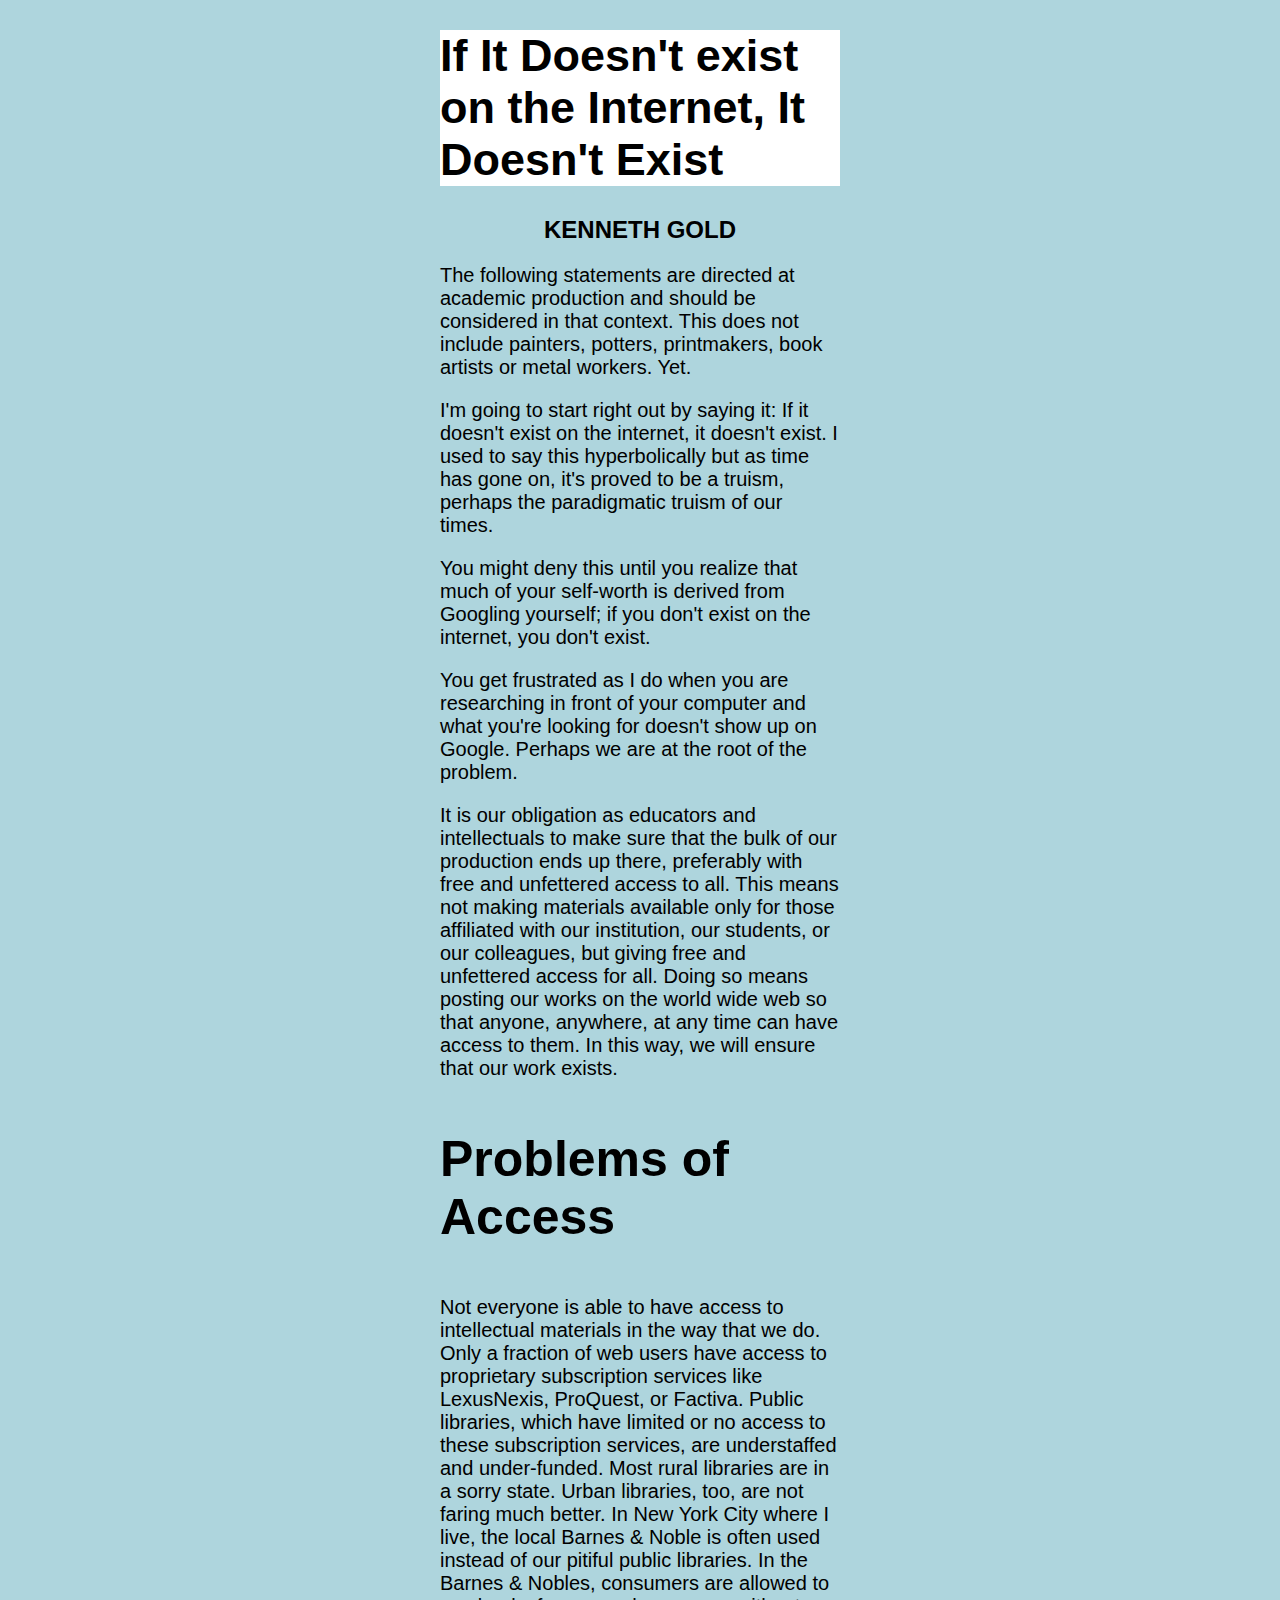
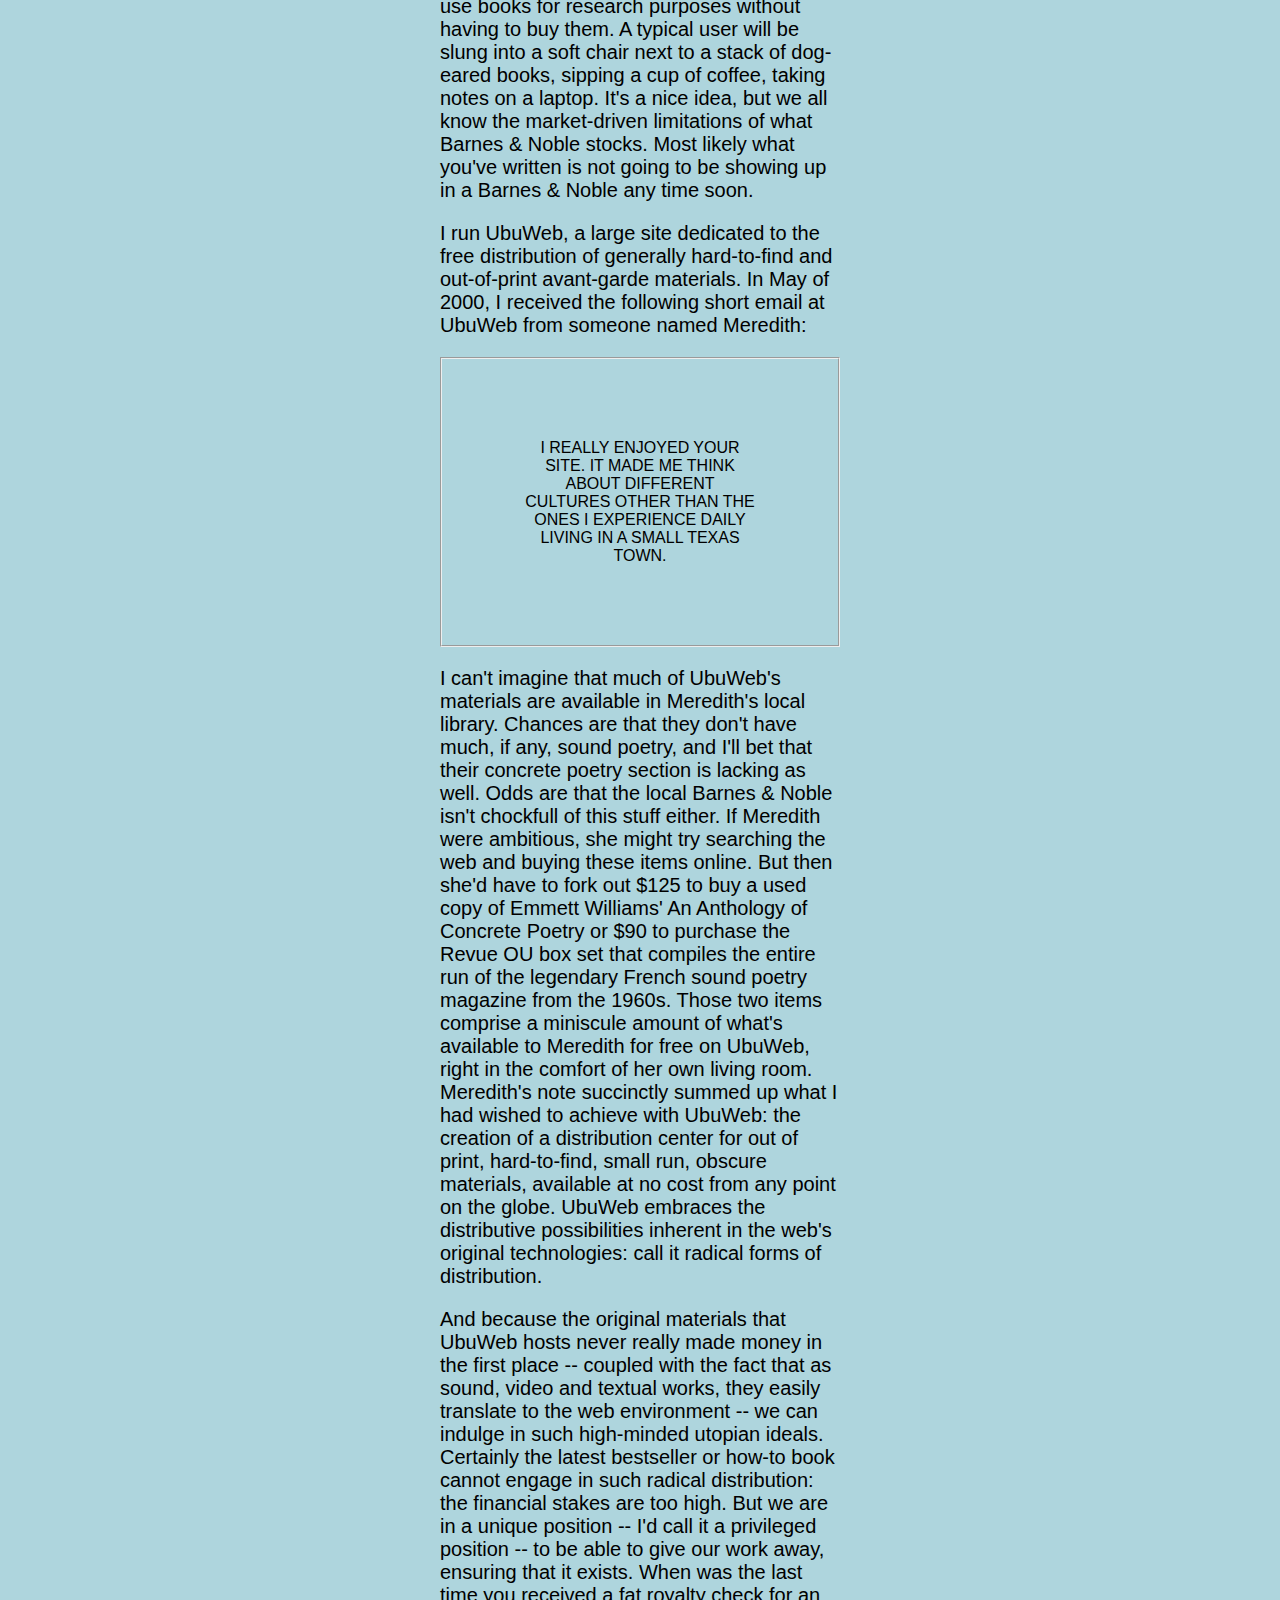
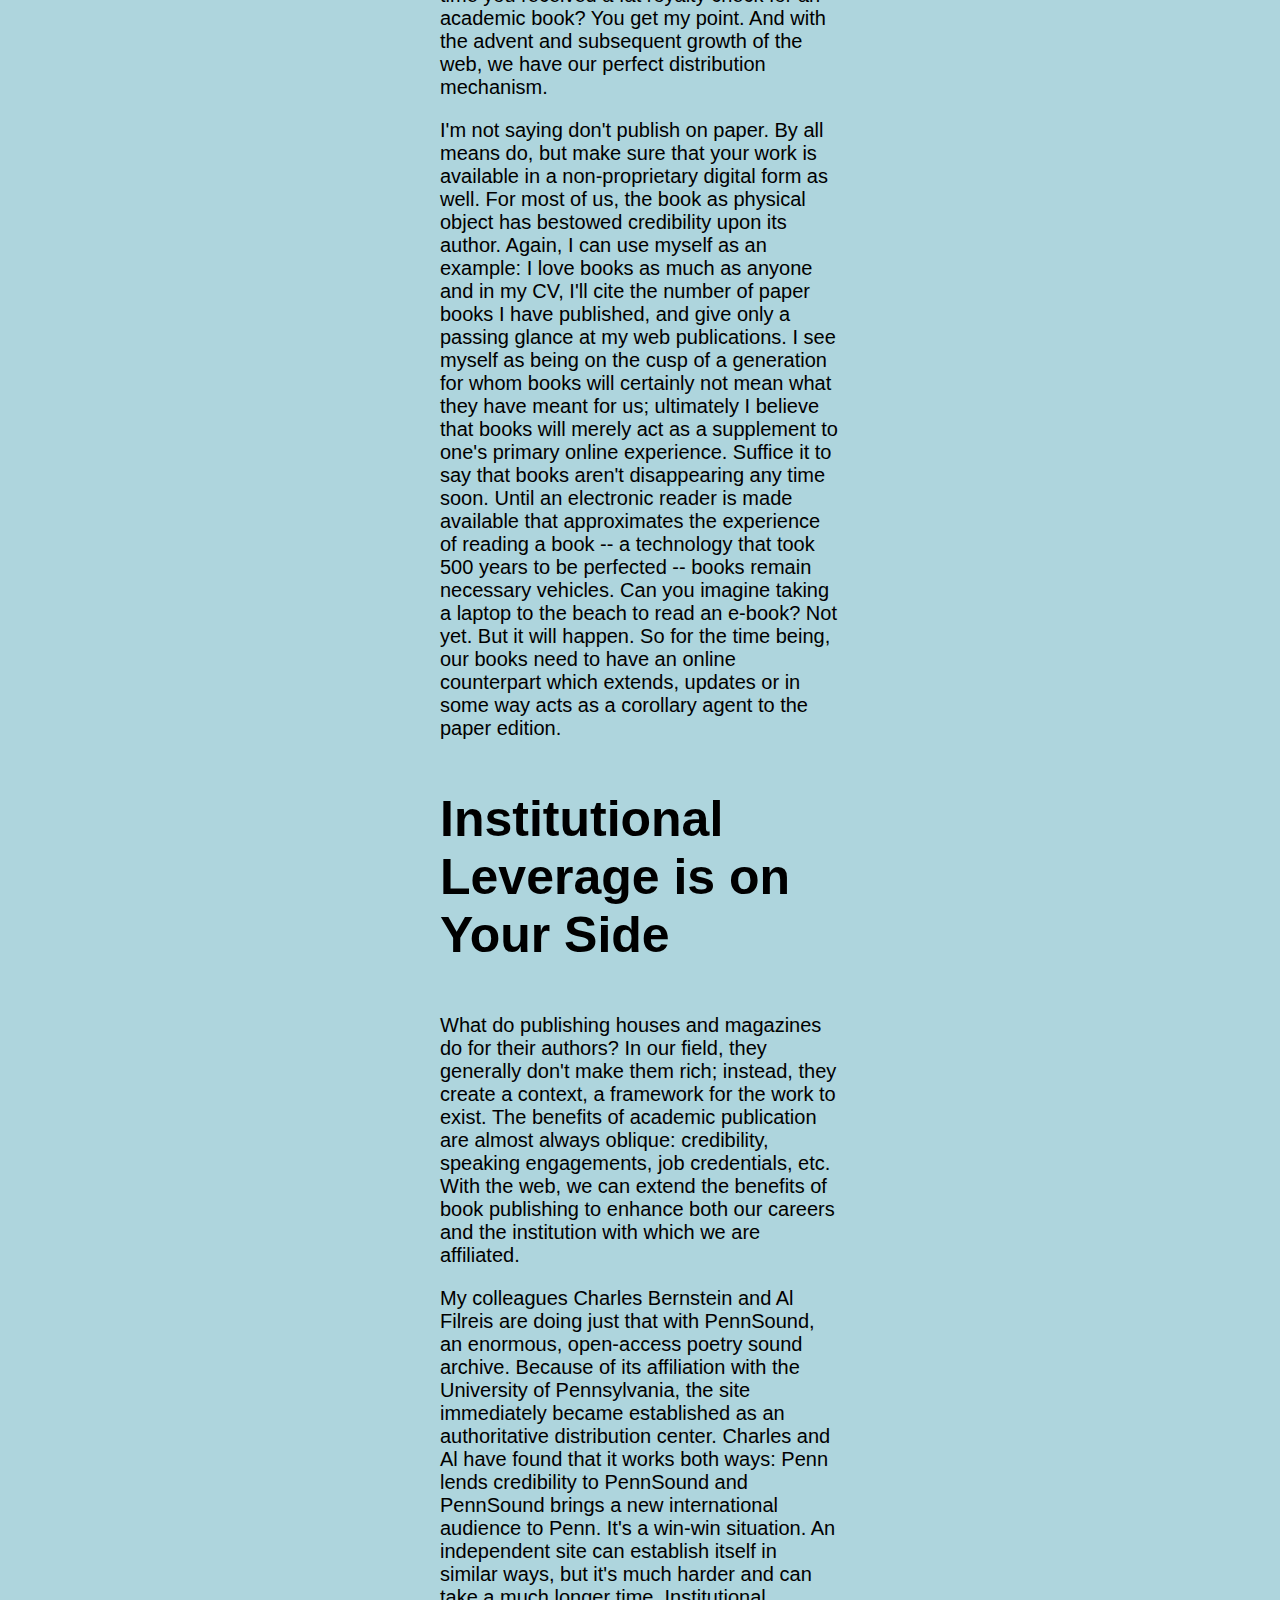
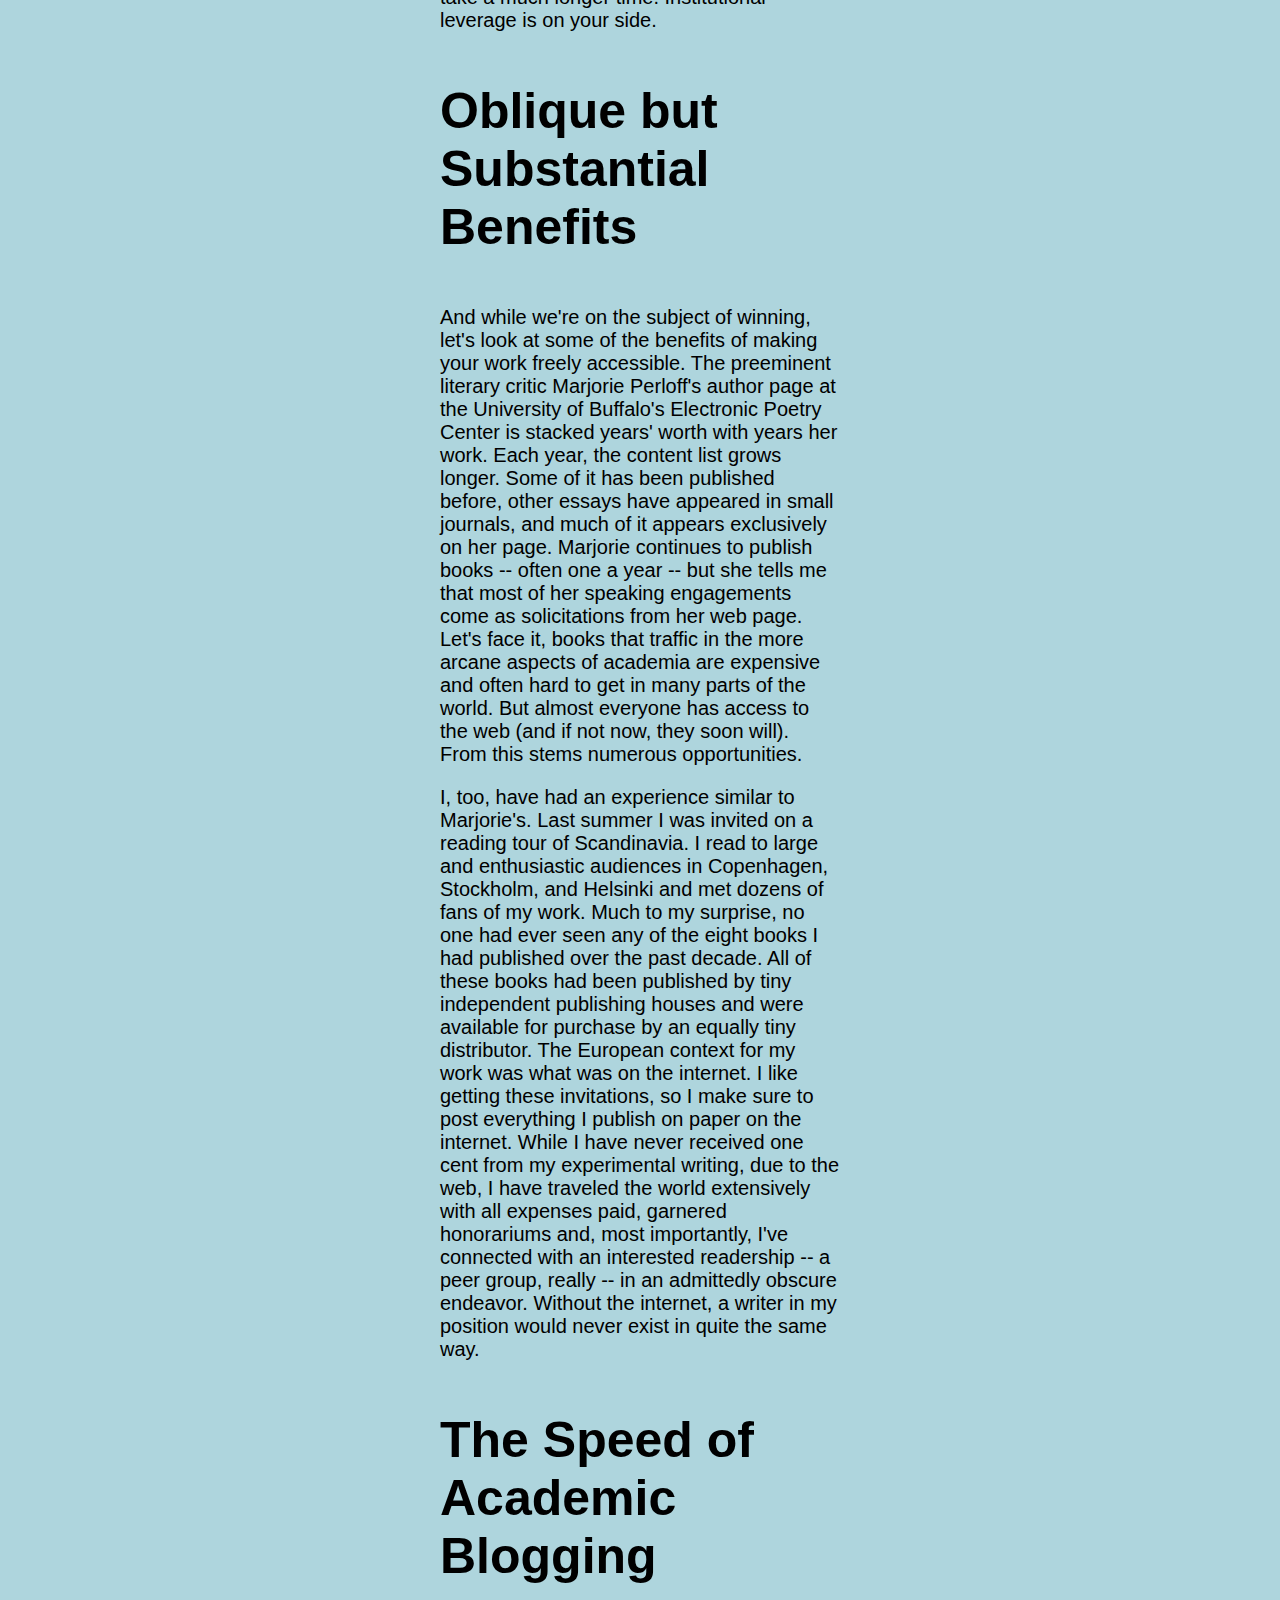
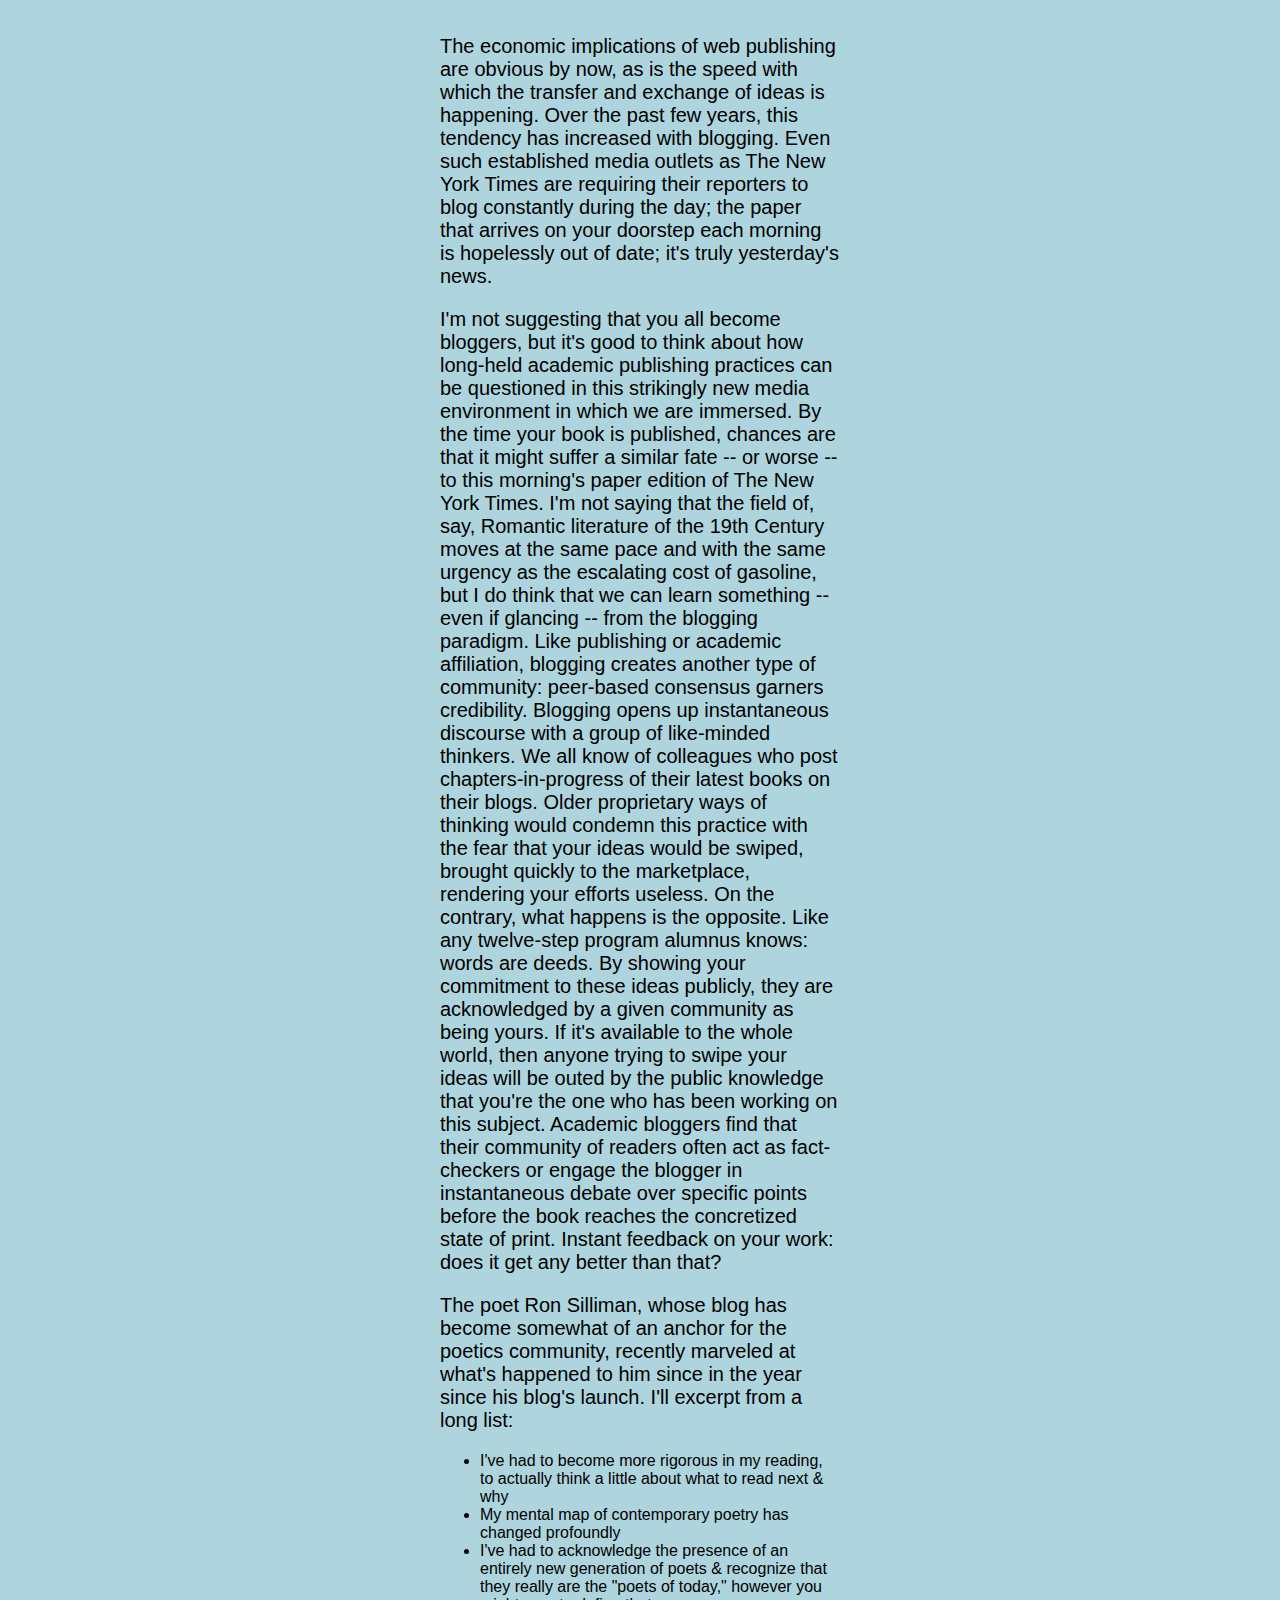
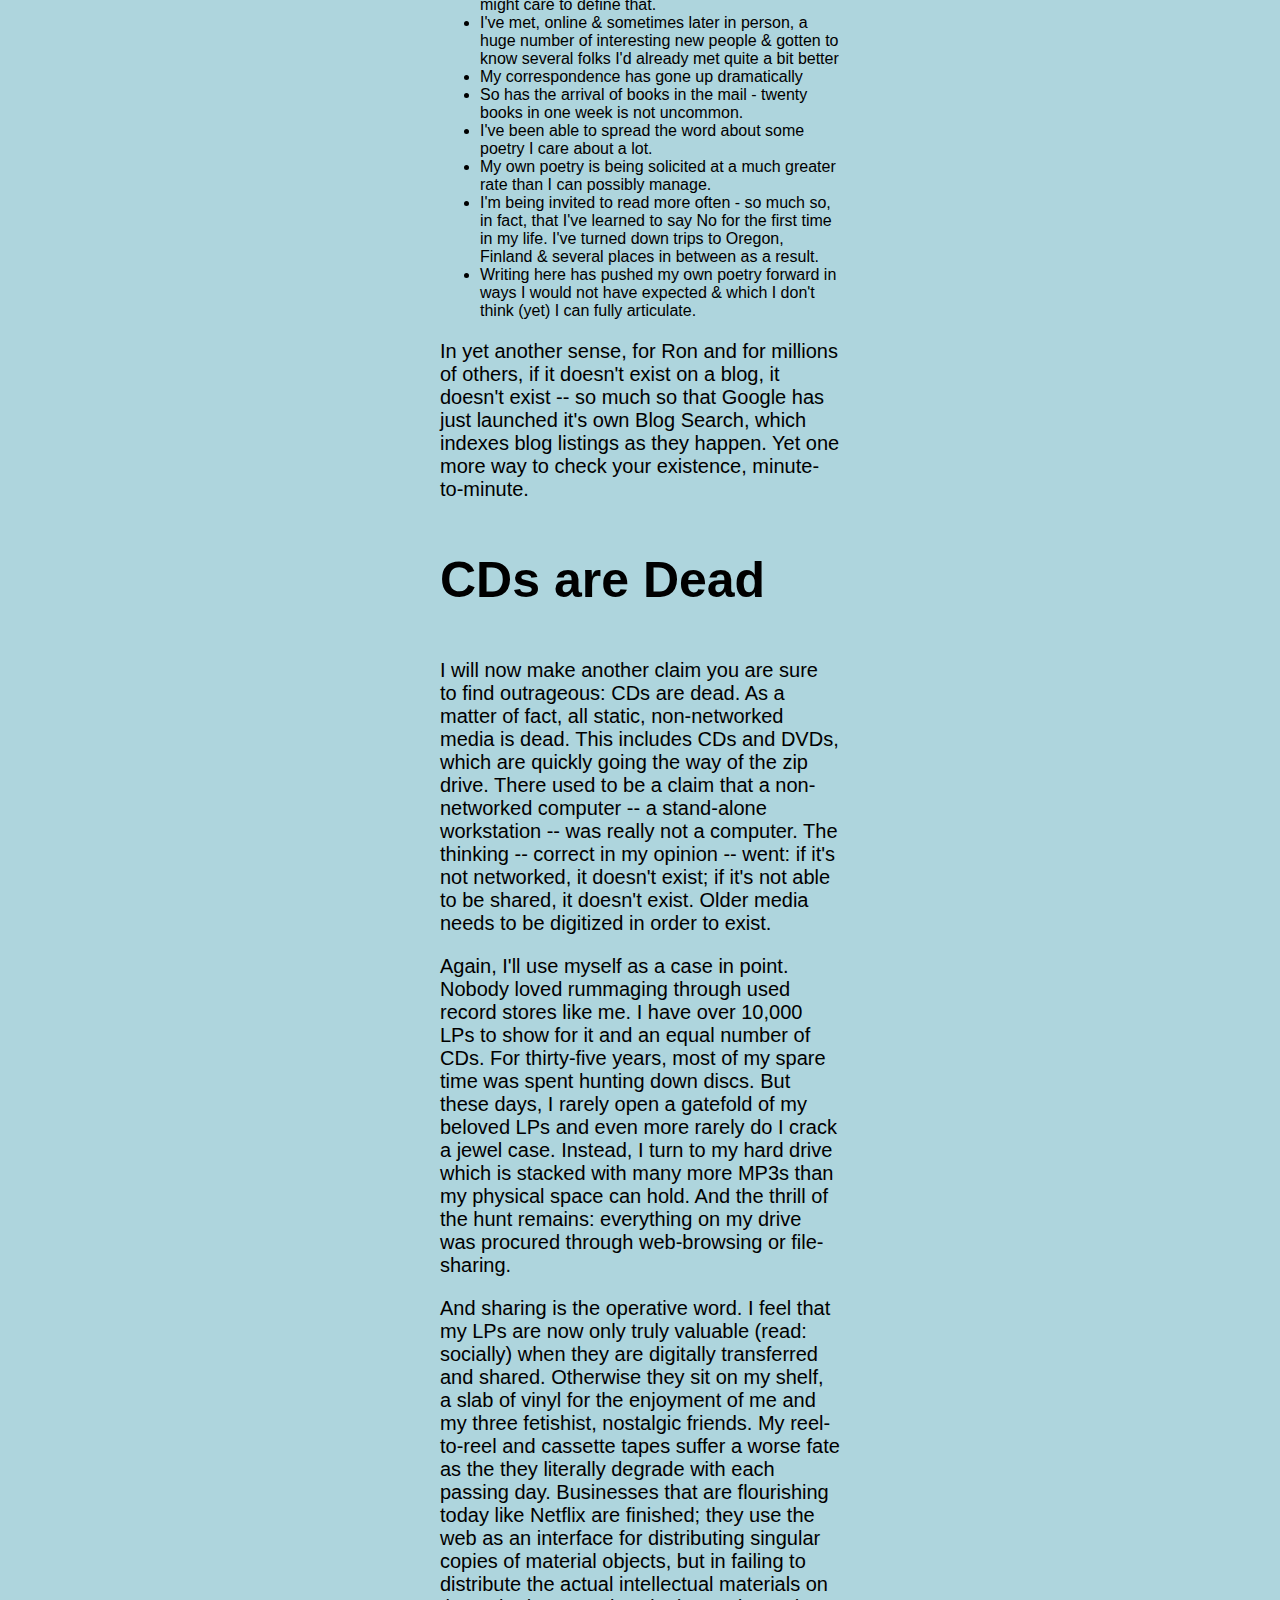
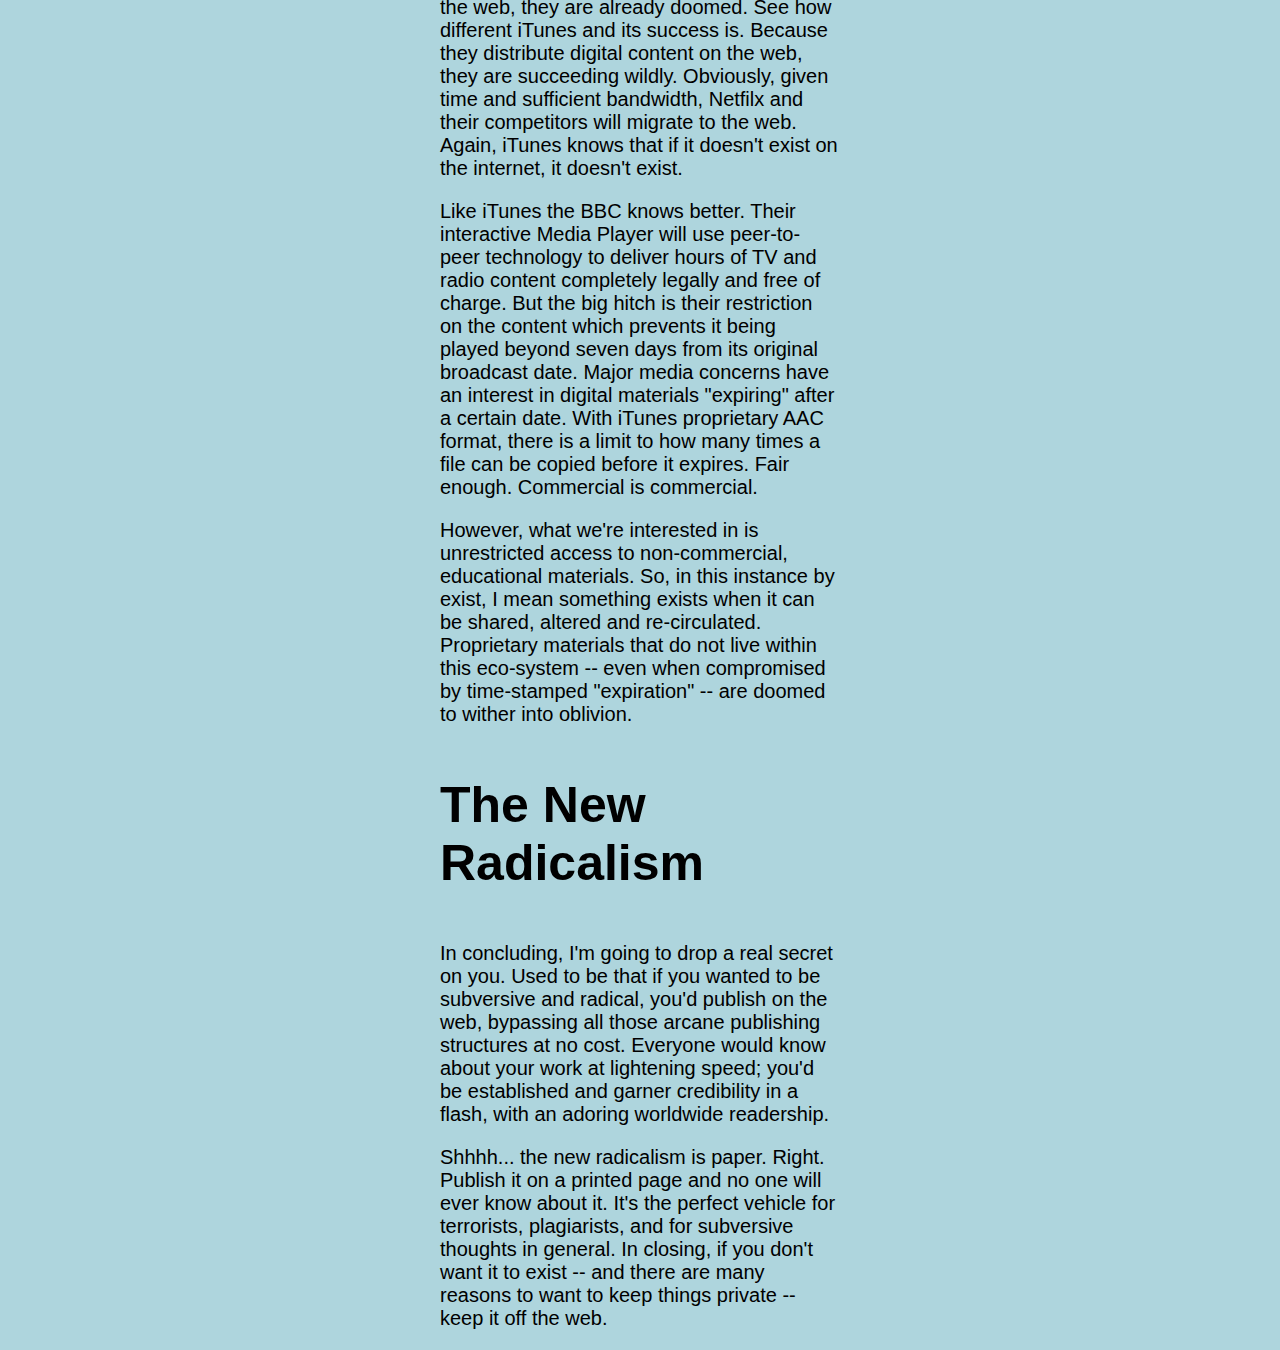
<file: 2_essay/index.html>
<!DOCTYPE html>
<html>
  <head>
    <meta charset="utf-8">
    <title></title>

<link rel="stylesheet" href="css/style.css">

  </head>
  <body>
    <h1>  If It Doesn't exist on the Internet, It Doesn't Exist</h1>

      <h2> Kenneth Gold </h2>

<p>The following statements are directed at academic production and should be considered in that context. This does not include painters, potters, printmakers, book artists or metal workers. Yet.</p>

      <p>I'm going to start right out by saying it: If it doesn't exist on the internet, it doesn't exist. I used to say this hyperbolically but as time has gone on, it's proved to be a truism, perhaps the paradigmatic truism of our times.  </p>

<p>You might deny this until you realize that much of your self-worth is derived from Googling yourself; if you don't exist on the internet, you don't exist. </p>

<p>You get frustrated as I do when you are researching in front of your computer and what you're looking for doesn't show up on Google. Perhaps we are at the root of the problem. </p>

<p>It is our obligation as educators and intellectuals to make sure that the bulk of our production ends up there, preferably with free and unfettered access to all. This means not making materials available only for those affiliated with our institution, our students, or our colleagues, but giving free and unfettered access for all. Doing so means posting our works on the world wide web so that anyone, anywhere, at any time can have access to them. In this way, we will ensure that our work exists.</p>


<h3>Problems of Access </h3>

<p>Not everyone is able to have access to intellectual materials in the way that we do. Only a fraction of web users have access to proprietary subscription services like LexusNexis, ProQuest, or Factiva. Public libraries, which have limited or no access to these subscription services, are understaffed and under-funded. Most rural libraries are in a sorry state. Urban libraries, too, are not faring much better. In New York City where I live, the local Barnes & Noble is often used instead of our pitiful public libraries. In the Barnes & Nobles, consumers are allowed to use books for research purposes without having to buy them. A typical user will be slung into a soft chair next to a stack of dog-eared books, sipping a cup of coffee, taking notes on a laptop. It's a nice idea, but we all know the market-driven limitations of what Barnes & Noble stocks. Most likely what you've written is not going to be showing up in a Barnes & Noble any time soon.
</p>



<p>I run UbuWeb, a large site dedicated to the free distribution of generally hard-to-find and out-of-print avant-garde materials. In May of 2000, I received the following short email at UbuWeb from someone named Meredith:
  <blockquote cite="http://">i really enjoyed your site. it made me think about different cultures other than the ones i experience daily living in a small texas town.
  </blockquote>
</p>



<p>I can't imagine that much of UbuWeb's materials are available in Meredith's local library. Chances are that they don't have much, if any, sound poetry, and I'll bet that their concrete poetry section is lacking as well. Odds are that the local Barnes & Noble isn't chockfull of this stuff either. If Meredith were ambitious, she might try searching the web and buying these items online. But then she'd have to fork out $125 to buy a used copy of Emmett Williams' An Anthology of Concrete Poetry or $90 to purchase the Revue OU box set that compiles the entire run of the legendary French sound poetry magazine from the 1960s. Those two items comprise a miniscule amount of what's available to Meredith for free on UbuWeb, right in the comfort of her own living room. Meredith's note succinctly summed up what I had wished to achieve with UbuWeb: the creation of a distribution center for out of print, hard-to-find, small run, obscure materials, available at no cost from any point on the globe. UbuWeb embraces the distributive possibilities inherent in the web's original technologies: call it radical forms of distribution. </p>

<p>And because the original materials that UbuWeb hosts never really made money in the first place -- coupled with the fact that as sound, video and textual works, they easily translate to the web environment -- we can indulge in such high-minded utopian ideals. Certainly the latest bestseller or how-to book cannot engage in such radical distribution: the financial stakes are too high. But we are in a unique position -- I'd call it a privileged position -- to be able to give our work away, ensuring that it exists. When was the last time you received a fat royalty check for an academic book? You get my point. And with the advent and subsequent growth of the web, we have our perfect distribution mechanism.</p>

<p>I'm not saying don't publish on paper. By all means do, but make sure that your work is available in a non-proprietary digital form as well. For most of us, the book as physical object has bestowed credibility upon its author. Again, I can use myself as an example: I love books as much as anyone and in my CV, I'll cite the number of paper books I have published, and give only a passing glance at my web publications. I see myself as being on the cusp of a generation for whom books will certainly not mean what they have meant for us; ultimately I believe that books will merely act as a supplement to one's primary online experience. Suffice it to say that books aren't disappearing any time soon. Until an electronic reader is made available that approximates the experience of reading a book -- a technology that took 500 years to be perfected -- books remain necessary vehicles. Can you imagine taking a laptop to the beach to read an e-book? Not yet. But it will happen. So for the time being, our books need to have an online counterpart which extends, updates or in some way acts as a corollary agent to the paper edition. </p>

<h3>Institutional Leverage is on Your Side</h3>

<p>What do publishing houses and magazines do for their authors? In our field, they generally don't make them rich; instead, they create a context, a framework for the work to exist. The benefits of academic publication are almost always oblique: credibility, speaking engagements, job credentials, etc. With the web, we can extend the benefits of book publishing to enhance both our careers and the institution with which we are affiliated. </p>

<p>My colleagues Charles Bernstein and Al Filreis are doing just that with PennSound, an enormous, open-access poetry sound archive. Because of its affiliation with the University of Pennsylvania, the site immediately became established as an authoritative distribution center. Charles and Al have found that it works both ways: Penn lends credibility to PennSound and PennSound brings a new international audience to Penn. It's a win-win situation. An independent site can establish itself in similar ways, but it's much harder and can take a much longer time. Institutional leverage is on your side. </p>

<h3>Oblique but Substantial Benefits</h3>


<p>And while we're on the subject of winning, let's look at some of the benefits of making your work freely accessible. The preeminent literary critic Marjorie Perloff's author page at the University of Buffalo's Electronic Poetry Center is stacked years' worth with years her work. Each year, the content list grows longer. Some of it has been published before, other essays have appeared in small journals, and much of it appears exclusively on her page. Marjorie continues to publish books -- often one a year -- but she tells me that most of her speaking engagements come as solicitations from her web page. Let's face it, books that traffic in the more arcane aspects of academia are expensive and often hard to get in many parts of the world. But almost everyone has access to the web (and if not now, they soon will). From this stems numerous opportunities. </p>

<p>I, too, have had an experience similar to Marjorie's. Last summer I was invited on a reading tour of Scandinavia. I read to large and enthusiastic audiences in Copenhagen, Stockholm, and Helsinki and met dozens of fans of my work. Much to my surprise, no one had ever seen any of the eight books I had published over the past decade. All of these books had been published by tiny independent publishing houses and were available for purchase by an equally tiny distributor. The European context for my work was what was on the internet. I like getting these invitations, so I make sure to post everything I publish on paper on the internet. While I have never received one cent from my experimental writing, due to the web, I have traveled the world extensively with all expenses paid, garnered honorariums and, most importantly, I've connected with an interested readership -- a peer group, really -- in an admittedly obscure endeavor. Without the internet, a writer in my position would never exist in quite the same way. </p>

<h3>The Speed of Academic Blogging</h3>

<p>The economic implications of web publishing are obvious by now, as is the speed with which the transfer and exchange of ideas is happening. Over the past few years, this tendency has increased with blogging. Even such established media outlets as The New York Times are requiring their reporters to blog constantly during the day; the paper that arrives on your doorstep each morning is hopelessly out of date; it's truly yesterday's news.
</p>



<p>I'm not suggesting that you all become bloggers, but it's good to think about how long-held academic publishing practices can be questioned in this strikingly new media environment in which we are immersed. By the time your book is published, chances are that it might suffer a similar fate -- or worse -- to this morning's paper edition of The New York Times. I'm not saying that the field of, say, Romantic literature of the 19th Century moves at the same pace and with the same urgency as the escalating cost of gasoline, but I do think that we can learn something -- even if glancing -- from the blogging paradigm. Like publishing or academic affiliation, blogging creates another type of community: peer-based consensus garners credibility. Blogging opens up instantaneous discourse with a group of like-minded thinkers. We all know of colleagues who post chapters-in-progress of their latest books on their blogs. Older proprietary ways of thinking would condemn this practice with the fear that your ideas would be swiped, brought quickly to the marketplace, rendering your efforts useless. On the contrary, what happens is the opposite. Like any twelve-step program alumnus knows: words are deeds. By showing your commitment to these ideas publicly, they are acknowledged by a given community as being yours. If it's available to the whole world, then anyone trying to swipe your ideas will be outed by the public knowledge that you're the one who has been working on this subject. Academic bloggers find that their community of readers often act as fact-checkers or engage the blogger in instantaneous debate over specific points before the book reaches the concretized state of print. Instant feedback on your work: does it get any better than that? </p>


<p>The poet Ron Silliman, whose blog has become somewhat of an anchor for the poetics community, recently marveled at what's happened to him since in the year since his blog's launch. I'll excerpt from a long list:</p>

<ul>
  <li>I've had to become more rigorous in my reading, to actually think a little about what to read next & why</li>
  <li>My mental map of contemporary poetry has changed profoundly</li>
<li>I've had to acknowledge the presence of an entirely new generation of poets & recognize that they really are the "poets of today," however you might care to define that.</li>
<li>I've met, online & sometimes later in person, a huge number of interesting new people & gotten to know several folks I'd already met quite a bit better</li>
<li>My correspondence has gone up dramatically</li>
<li>So has the arrival of books in the mail - twenty books in one week is not uncommon.</li>
<li>I've been able to spread the word about some poetry I care about a lot.</li>
<li>My own poetry is being solicited at a much greater rate than I can possibly manage.</li>
  <li>I'm being invited to read more often - so much so, in fact, that I've learned to say No for the first time in my life. I've turned down trips to Oregon, Finland & several places in between as a result.</li>
<li>Writing here has pushed my own poetry forward in ways I would not have expected & which I don't think (yet) I can fully articulate.</li>
</ul>



<p>In yet another sense, for Ron and for millions of others, if it doesn't exist on a blog, it doesn't exist -- so much so that Google has just launched it's own Blog Search, which indexes blog listings as they happen. Yet one more way to check your existence, minute-to-minute. </p>



<h3>CDs are Dead </h3>

<p>I will now make another claim you are sure to find outrageous: CDs are dead. As a matter of fact, all static, non-networked media is dead. This includes CDs and DVDs, which are quickly going the way of the zip drive. There used to be a claim that a non-networked computer -- a stand-alone workstation -- was really not a computer. The thinking -- correct in my opinion -- went: if it's not networked, it doesn't exist; if it's not able to be shared, it doesn't exist. Older media needs to be digitized in order to exist.</p>

<p>Again, I'll use myself as a case in point. Nobody loved rummaging through used record stores like me. I have over 10,000 LPs to show for it and an equal number of CDs. For thirty-five years, most of my spare time was spent hunting down discs. But these days, I rarely open a gatefold of my beloved LPs and even more rarely do I crack a jewel case. Instead, I turn to my hard drive which is stacked with many more MP3s than my physical space can hold. And the thrill of the hunt remains: everything on my drive was procured through web-browsing or file-sharing.</p>


<p>And sharing is the operative word. I feel that my LPs are now only truly valuable (read: socially) when they are digitally transferred and shared. Otherwise they sit on my shelf, a slab of vinyl for the enjoyment of me and my three fetishist, nostalgic friends. My reel-to-reel and cassette tapes suffer a worse fate as the they literally degrade with each passing day. Businesses that are flourishing today like Netflix are finished; they use the web as an interface for distributing singular copies of material objects, but in failing to distribute the actual intellectual materials on the web, they are already doomed. See how different iTunes and its success is. Because they distribute digital content on the web, they are succeeding wildly. Obviously, given time and sufficient bandwidth, Netfilx and their competitors will migrate to the web. Again, iTunes knows that if it doesn't exist on the internet, it doesn't exist. </p>

<p>Like iTunes the BBC knows better. Their interactive Media Player will use peer-to-peer technology to deliver hours of TV and radio content completely legally and free of charge. But the big hitch is their restriction on the content which prevents it being played beyond seven days from its original broadcast date. Major media concerns have an interest in digital materials "expiring" after a certain date. With iTunes proprietary AAC format, there is a limit to how many times a file can be copied before it expires. Fair enough. Commercial is commercial. </p>

<p>However, what we're interested in is unrestricted access to non-commercial, educational materials. So, in this instance by exist, I mean something exists when it can be shared, altered and re-circulated. Proprietary materials that do not live within this eco-system -- even when compromised by time-stamped "expiration" -- are doomed to wither into oblivion. </p>


<h3>The New Radicalism </h3>


<p>In concluding, I'm going to drop a real secret on you. Used to be that if you wanted to be subversive and radical, you'd publish on the web, bypassing all those arcane publishing structures at no cost. Everyone would know about your work at lightening speed; you'd be established and garner credibility in a flash, with an adoring worldwide readership.</p>


<p>Shhhh... the new radicalism is paper. Right. Publish it on a printed page and no one will ever know about it. It's the perfect vehicle for terrorists, plagiarists, and for subversive thoughts in general. In closing, if you don't want it to exist -- and there are many reasons to want to keep things private -- keep it off the web.</p>


  </body>
</html>
</file>
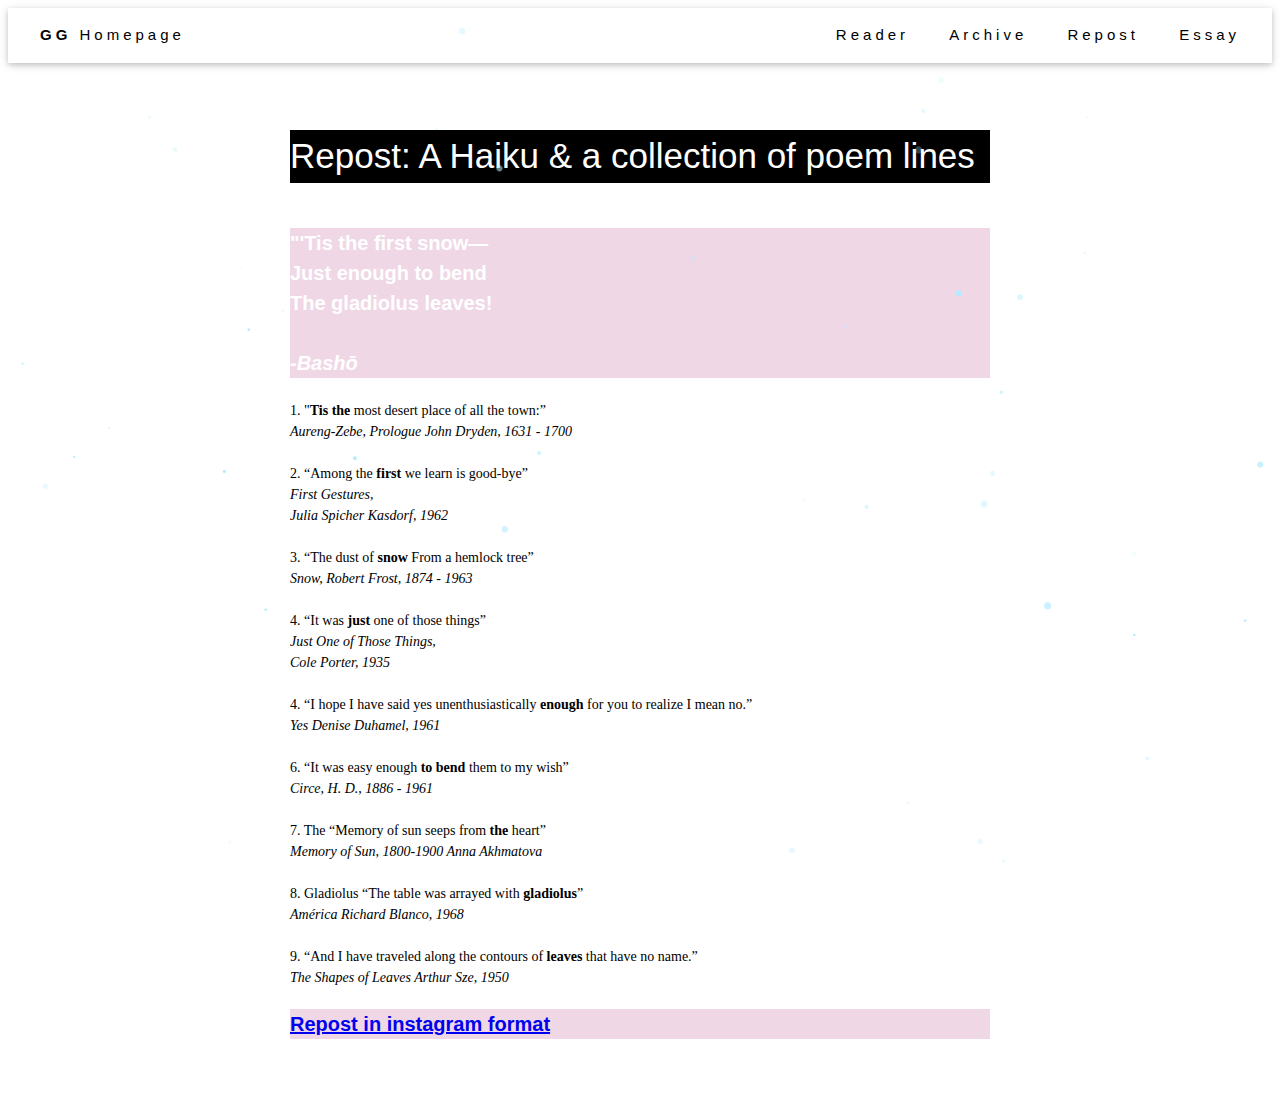
<file: p1_repost/index.html>
<!DOCTYPE html>
<html>
  <head>
    <meta charset="utf-8">
    <title>Repost Text</title>

<link rel="stylesheet" type="text/css" href="css/style.css">

  </head>
  <body>

    <div class="w3-top">
      <div class="w3-bar w3-white w3-wide w3-padding w3-card">
        <a href="../index.html" class="w3-bar-item w3-button"><b>GG</b> Homepage</a>
        <!-- Float links to the right. Hide them on small screens -->
        <div class="w3-right w3-hide-small">
          <a href="../reader/index.html" class="w3-bar-item w3-button">Reader</a>
          <a href="gg_htmlboilerplate_version2/index.html" class="w3-bar-item w3-button">Archive</a>
          <a href="https://www.instagram.com/ghgri1/" class="w3-bar-item w3-button">Repost</a>
          <a href="#contact" class="w3-bar-item w3-button">Essay</a>
        </div>
      </div>
    </div>

    <div id="snowflakeContainer">
        <p class="snowflake">.</p>
    </div>



    <br><br><br>

<h1> Repost: A Haiku & a collection of poem lines </h1>
<br> <br>



<h2>"'Tis the first snow— <br>
Just enough to bend <br>
The gladiolus leaves! <br>
<br>
<i> -Bashō</i></h2>
<br>

<p>
1. "<b>Tis the</b> most desert place of all the town:” <br>
<i>Aureng-Zebe, Prologue
John Dryden, 1631 - 1700</i>
<br>

<br>
2. “Among the <b>first</b> we learn is good-bye” <br>
<i> First Gestures, <br>
Julia Spicher Kasdorf, 1962</i>

<br> <br>
3. “The dust of <b>snow</b>
From a hemlock tree” <br>
<i> Snow, Robert Frost, 1874 - 1963 </i>

<br> <br>
4. “It was <b>just</b> one of those things” <br>
<i>Just One of Those Things, <br>
Cole Porter, 1935</i>
<br>
<br>
4.
“I hope I have said yes unenthusiastically <b>enough</b> for you to realize I mean no.”
<br> <i>Yes
Denise Duhamel, 1961</i>
<br>
<br>
6. “It was easy enough <b>to bend</b> them to my wish” <br>
<i>Circe,
H. D., 1886 - 1961</i>
<br> <br>
7. The
“Memory of sun seeps from <b>the</b> heart” <br>
<i> Memory of Sun, 1800-1900
Anna Akhmatova </i>
<br><br>
8. Gladiolus
“The table was arrayed with <b>gladiolus</b>” <br>
<i>América
Richard Blanco, 1968</i>
<br>
<br>

9. “And I have traveled along the contours
of <b>leaves</b> that have no name.” <br>
<i>The Shapes of Leaves
Arthur Sze, 1950</i>


<br> <br>

<h2>
<a href="https://www.instagram.com/ghgri1/">Repost in instagram format </a></h2>

<br><br><br>
  </p>






<script src="scripts/main.js"></script>
</div>

</body>


</html>
</file>
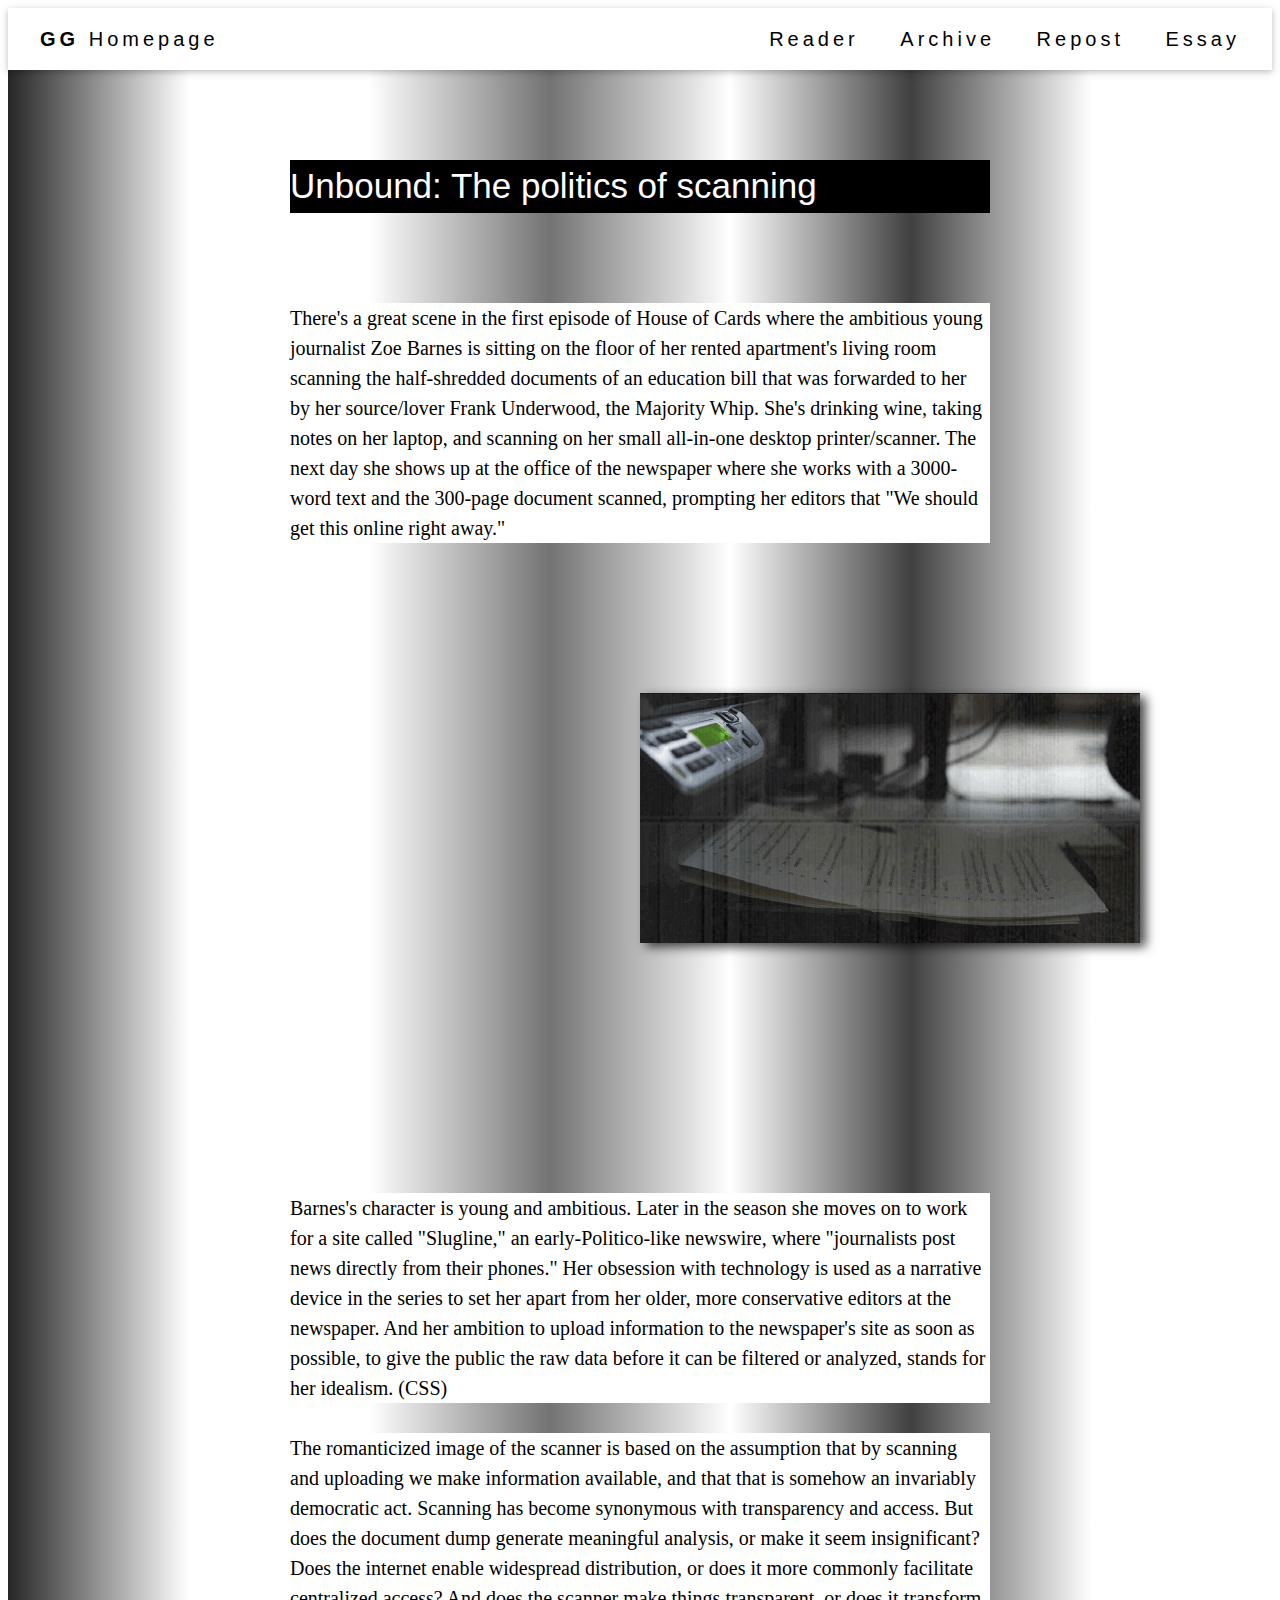
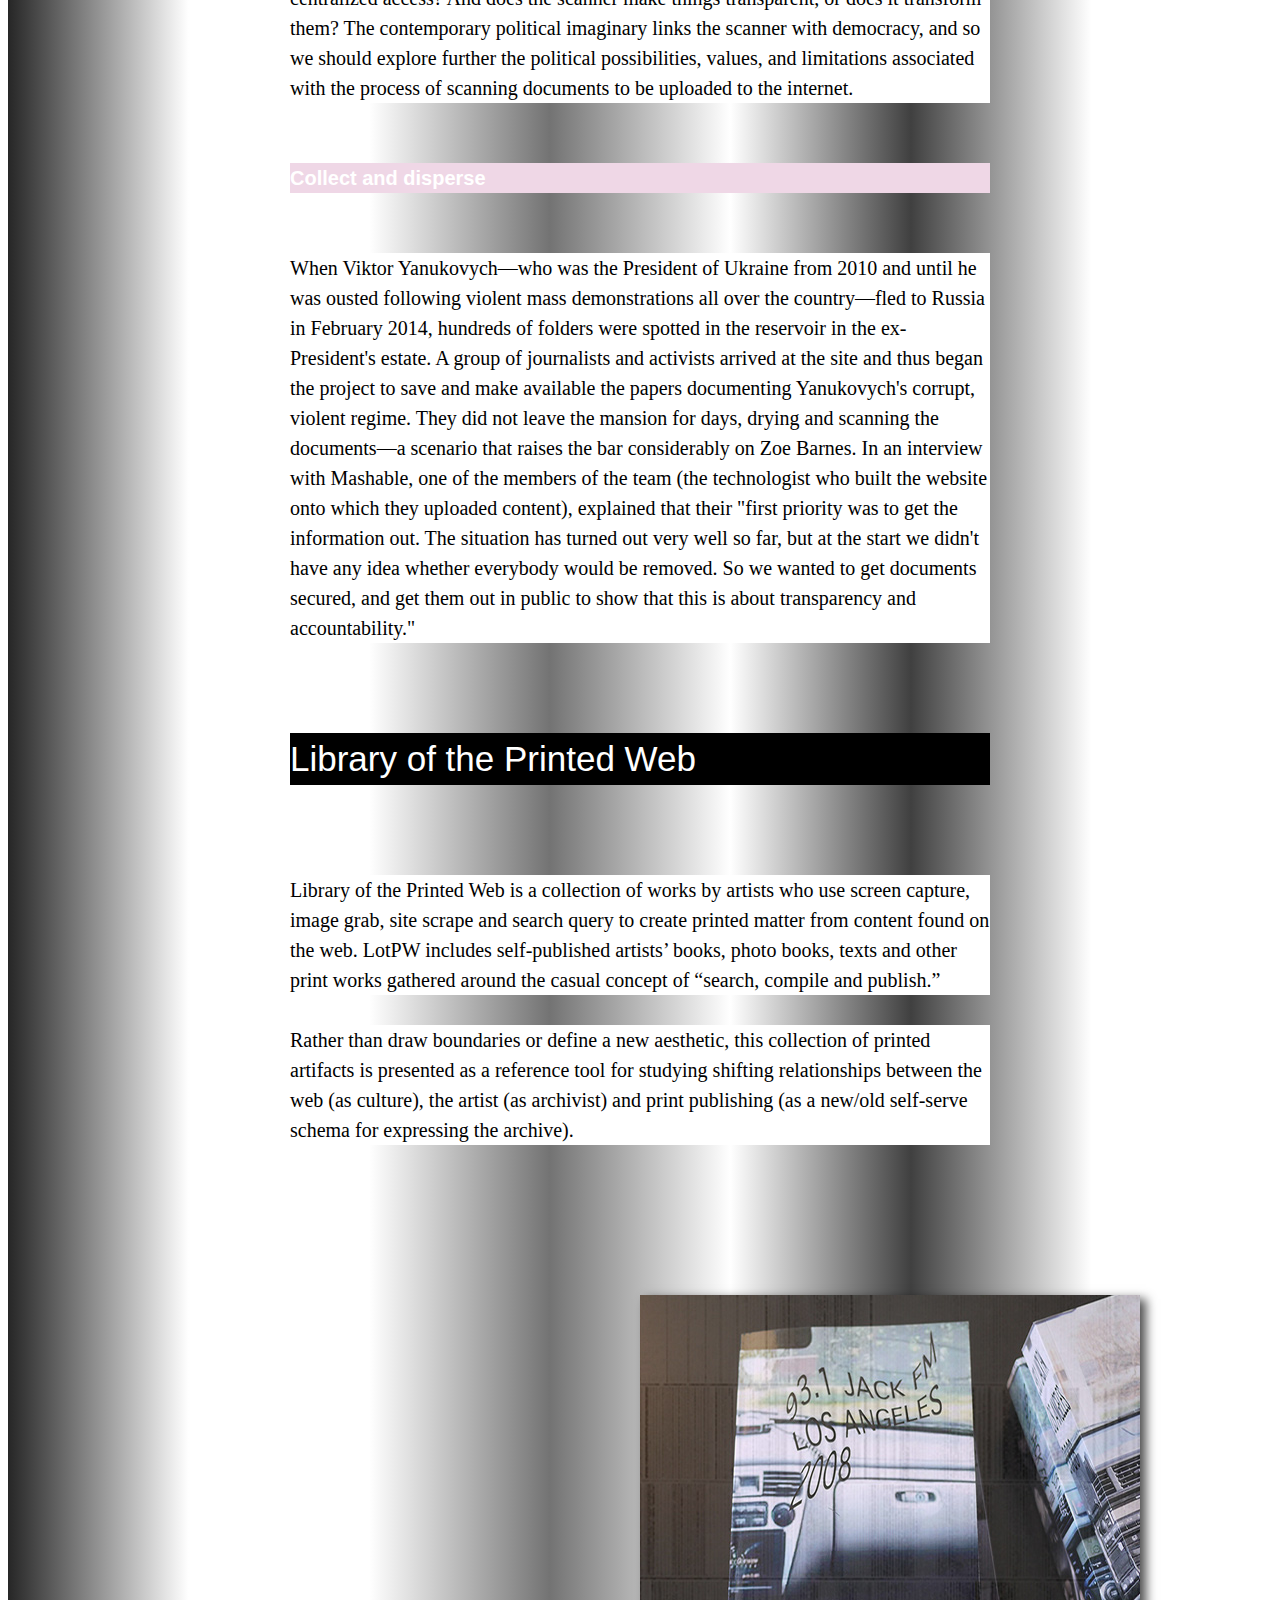
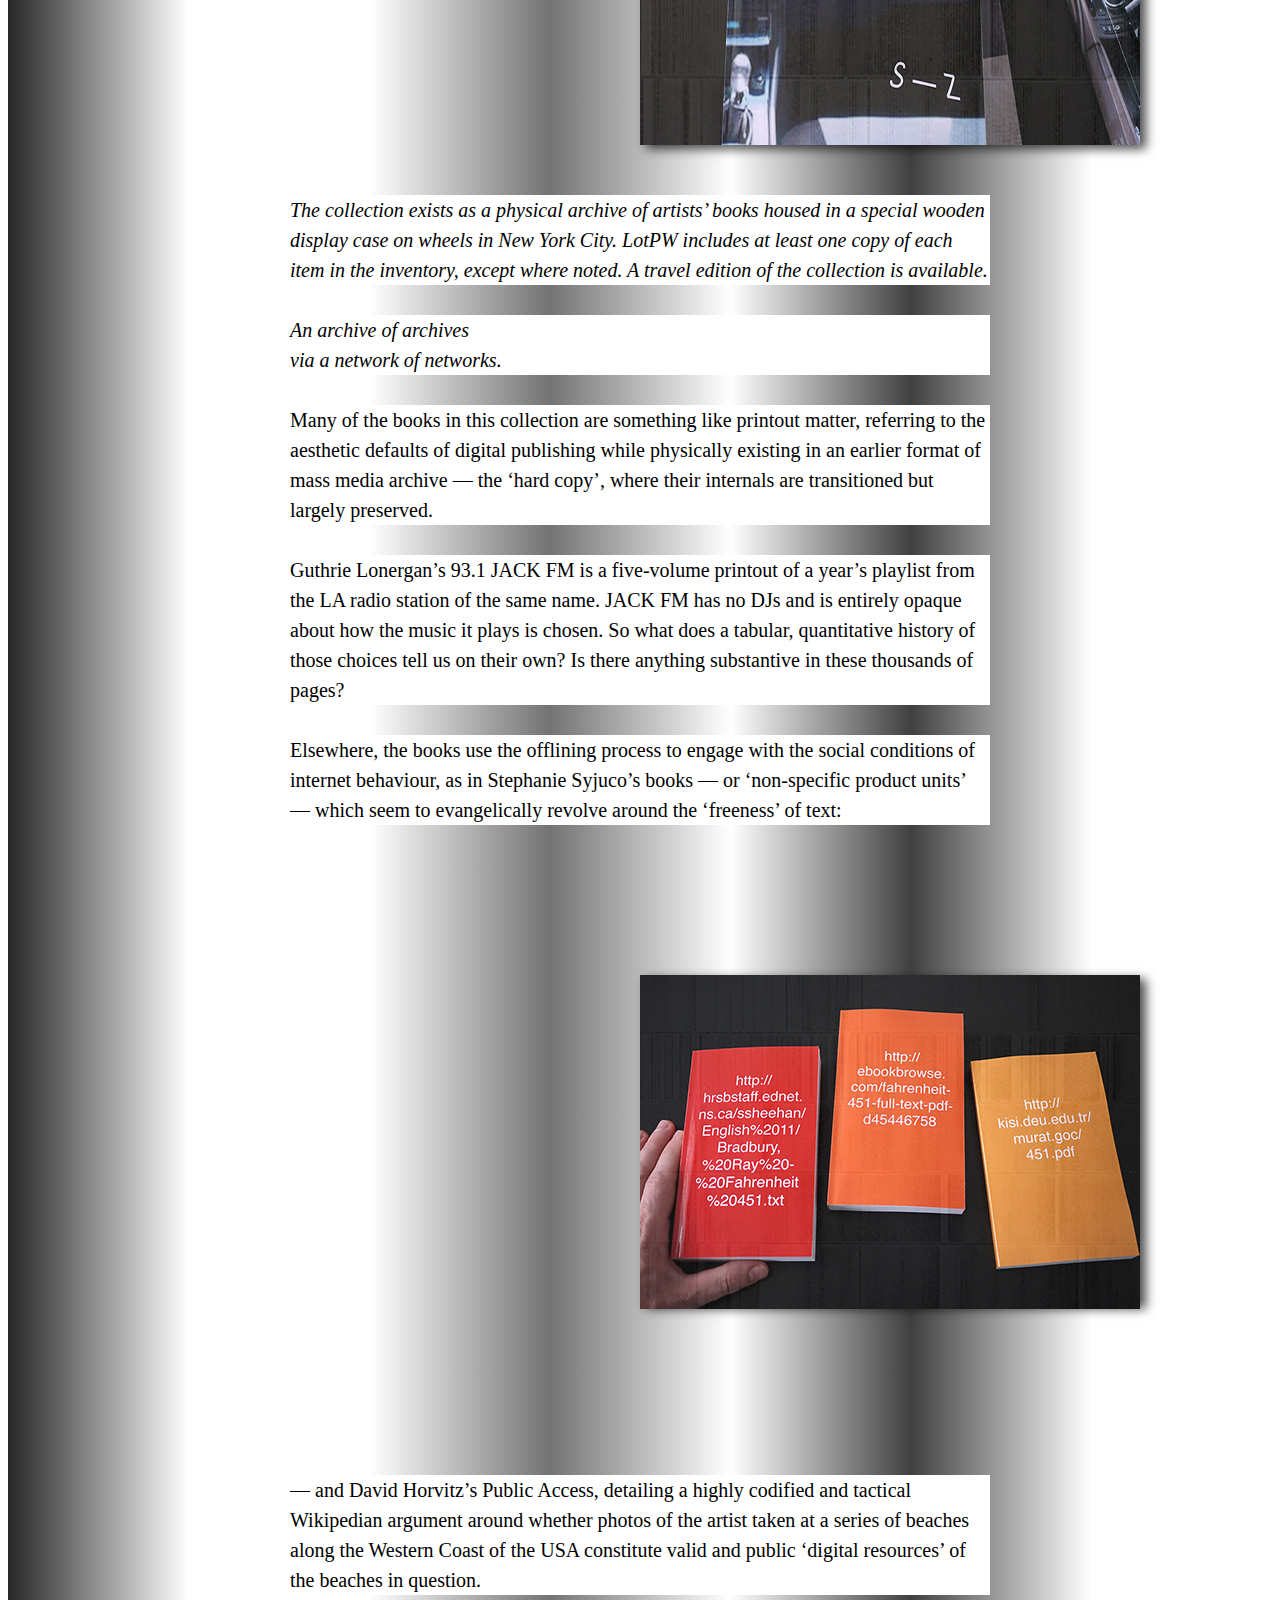
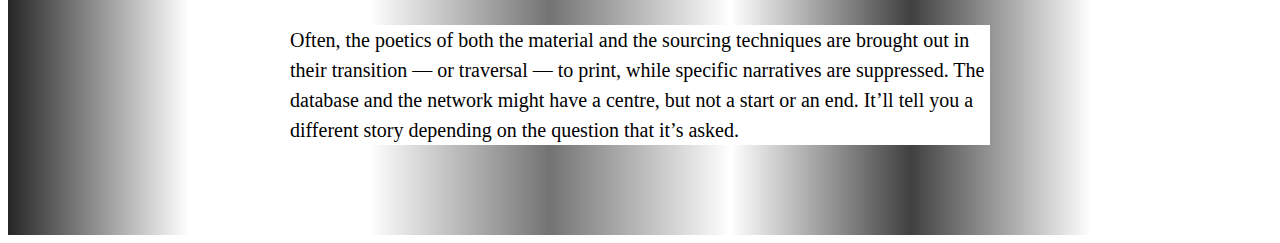
<file: reader/index.html>
<!DOCTYPE html>
<html>

<head>
  <title> Reader </title>



  <link rel="stylesheet" type="text/css" href="css/stylesheet.css">

</head>

<body >

<div id="grad1">

  <div class="w3-top">
    <div class="w3-bar w3-white w3-wide w3-padding w3-card">
      <a href="../index.html" class="w3-bar-item w3-button"><b>GG</b> Homepage</a>
      <!-- Float links to the right. Hide them on small screens -->
      <div class="w3-right w3-hide-small">
        <a href="reader/index.html" class="w3-bar-item w3-button">Reader</a>
        <a href="gg_htmlboilerplate_version2/index.html" class="w3-bar-item w3-button">Archive</a>
        <a href="https://www.instagram.com/ghgri1/" class="w3-bar-item w3-button">Repost</a>
        <a href="#contact" class="w3-bar-item w3-button">Essay</a>
      </div>
    </div>
  </div>


<br><br><br>
  <h1> Unbound: The politics of scanning </h1>

  <br><br><br>


  <p>There's a great scene in the first episode of House of Cards where the ambitious young journalist Zoe Barnes is sitting on the floor of her rented apartment's living room scanning the half-shredded documents of an education bill that was forwarded to her by her source/lover Frank Underwood, the Majority Whip. She's drinking wine, taking notes on her laptop, and scanning on her small all-in-one desktop printer/scanner. The next day she shows up at the office of the newspaper where she works with a 3000-word text and the 300-page document scanned, prompting her editors that "We should get this online right away."</p>

  <div class='hold'>
    <div class='shadow1'></div>
    <div id='lower' class='page-holder'>
      <div class='page'>
        <div class='front' style="background-image"> <a href=""><img src="images/scan3.jpg"></a>
          <div class='back-holder'>
            <div class='back' style="background-image"> <a href=""><img src="images/scan3.jpg"></a> </div>
          </div>
        </div>
      </div>
    </div>

    <div id='upper' class='page-holder'>
      <div class='page'>
        <div class='front' style="background-image"> <a href=""><img src="images/scacn1.jpg"></a>


          <div class='back-holder'>
            <div class='back' style="background-image" <a href=""><img src="images/scan2.jpg"></a></div>
          </div>

        </div>
      </div>
    </div>
  </div>



  <p>Barnes's character is young and ambitious. Later in the season she moves on to work for a site called "Slugline," an early-Politico-like newswire, where "journalists post news directly from their phones." Her obsession with technology is used as a narrative device in the series to set her apart from her older, more conservative editors at the newspaper. And her ambition to upload information to the newspaper's site as soon as possible, to give the public the raw data before it can be filtered or analyzed, stands for her idealism. (CSS)</p>

  <br>


  <p>The romanticized image of the scanner is based on the assumption that by scanning and uploading we make information available, and that that is somehow an invariably democratic act. Scanning has become synonymous with transparency and access. But does the document dump generate meaningful analysis, or make it seem insignificant? Does the internet enable widespread distribution, or does it more commonly facilitate centralized access? And does the scanner make things transparent, or does it transform them? The contemporary political imaginary links the scanner with democracy, and so we should explore further the political possibilities, values, and limitations associated with the process of scanning documents to be uploaded to the internet.</p>


  <br>
  <br>


  <h2>Collect and disperse</h2>

  <br>
  <br>


<p>When Viktor Yanukovych—who was the President of Ukraine from 2010 and until he was ousted following violent mass demonstrations all over the country—fled to Russia in February 2014, hundreds of folders were spotted in the reservoir in the ex-President's estate. A group of journalists and activists arrived at the site and thus began the project to save and make available the papers documenting Yanukovych's corrupt, violent regime. They did not leave the mansion for days, drying and scanning the documents—a scenario that raises the bar considerably on Zoe Barnes. In an interview with Mashable, one of the members of the team (the technologist who built the website onto which they uploaded content), explained that their "first priority was to get the information out. The situation has turned out very well so far, but at the start we didn't have any idea whether everybody would be removed. So we wanted to get documents secured, and get them out in public to show that this is about transparency and accountability."
</p>

<br><br> <br>

</noscript>

<h1> Library of the Printed Web </h1>
<br><br> <br>
<p>Library of the Printed Web is a collection of works by artists who use screen capture, image grab, site scrape and search query to create printed matter from content found on the web. LotPW includes self-published artists’ books, photo books, texts and other print works gathered around the casual concept of “search, compile and publish.”</p>

<br>
<p>Rather than draw boundaries or define a new aesthetic, this collection of printed artifacts is presented as a reference tool for studying shifting relationships between the web (as culture), the artist (as archivist) and print publishing (as a new/old self-serve schema for expressing the archive).</p>

<div class='hold'>
  <div class='shadow'></div>
  <div id='lower' class='page-holder'>
    <div class='page'>
      <div class='front' style="background-image"> <a href=""><img src="images/libraryprinted3.jpg"></a>
        <div class='back-holder'>
          <div class='back' style="background-image"> <a href=""><img src="images/libraryprinted2.jpg"></a> </div>
        </div>
      </div>
    </div>
  </div>

  <div id='upper' class='page-holder'>
    <div class='page'>
      <div class='front' style="background-image"> <a href=""><img src="images/libraryprinted2.jpg"></a>


        <div class='back-holder'>
          <div class='back' style="background-image" <a href=""><img src="images/libraryprinted1.jpg"></a>: "></div>
        </div>

      </div>
    </div>
  </div>
</div>

<p> <i> The collection exists as a physical archive of artists’ books housed in a special wooden display case on wheels in New York City. LotPW includes at least one copy of each item in the inventory, except where noted. A travel edition of the collection is available.</i> </p>
<br>
<p> <i> An archive of archives <br>
via a network of networks.</i> </p>

<br>

<p>Many of the books in this collection are something like printout matter, referring to the aesthetic defaults of digital publishing while physically existing in an earlier format of mass media archive — the ‘hard copy’, where their internals are transitioned but largely preserved.</p>
<br>
<p> Guthrie Lonergan’s 93.1 JACK FM is a five-volume printout of a year’s playlist from the LA radio station of the same name. JACK FM has no DJs and is entirely opaque about how the music it plays is chosen. So what does a tabular, quantitative history of those choices tell us on their own? Is there anything substantive in these thousands of pages?
</p>

<br>

<p>Elsewhere, the books use the offlining process to engage with the social conditions of internet behaviour, as in Stephanie Syjuco’s books — or ‘non-specific product units’ — which seem to evangelically revolve around the ‘freeness’ of text:</p>


<div class='hold'>
  <div class='shadow2'></div>
  <div id='lower' class='page-holder'>
    <div class='page'>
      <div class='front' style="background-image"> <a href=""><img src="images/printed3.jpg"></a>
        <div class='back-holder'>
          <div class='back' style="background-image"> <a href=""><img src="images/printed3.jpg"></a> </div>
        </div>
      </div>
    </div>
  </div>

  <div id='upper' class='page-holder'>
    <div class='page'>
      <div class='front' style="background-image"> <a href=""><img src="images/printed1.jpg"></a>


        <div class='back-holder'>
          <div class='back' style="background-image" <a href=""><img src="images/printed2.jpg"></a></div>
        </div>

      </div>
    </div>
  </div>
</div>


<p>— and David Horvitz’s Public Access, detailing a highly codified and tactical Wikipedian argument around whether photos of the artist taken at a series of beaches along the Western Coast of the USA constitute valid and public ‘digital resources’ of the beaches in question.</p>

<br>
<p>Often, the poetics of both the material and the sourcing techniques are brought out in their transition — or traversal — to print, while specific narratives are suppressed. The database and the network might have a centre, but not a start or an end. It’ll tell you a different story depending on the question that it’s asked.</p>

<br>
<br>
<br>

<script src="scripts/main.js"></script>
</div>

</body>


</html>
</file>
<file: 2_essay/css/style.css>
body {

  background-color: #aed5dd;

width:400px;

margin:auto;

margin-top: auto;


font-family: arial;}



h1 {font-size: 45px; background-color: white; padding: inherit;
}

h2{text-align: center;

text-transform: uppercase; }

h3 {font-size: 50px}

p{
  font-family: sans-serif;

  font-size: 20px;
}




blockquote {border: 2px; border-style: groove; text-align: center; margin: auto; padding: 80px; text-transform: uppercase;}
</file>
<file: p1_repost/css/style.css>
/*   include this to format top menu bar font and size */
html,body{font-family:Verdana,sans-serif;font-size:15px;line-height:1.5}html{overflow-x:hidden}





h1 {width:700px;
margin-top: 100px;
width:700px;
margin:auto;
font-size: 35px;
padding: inherit;
color: white;
background-color: black;
font-family:"Segoe UI",Arial,sans-serif;font-weight:400;
}

h2
{ text-align: left;
width:700px;
margin:auto;
margin-top: 600px;
margin:auto;
margin-top: auto;
font-family: Verdana,sans-serif;
font-size:20px;line-height:1.5;
background-color:#efd7e6 ;
color: white;
text-decoration: none; 
}



p{
width:700px;
margin:auto;
margin-top: auto;
font-family: Verdana ;
font-size: 14px;
background-color: white ;
}


/*Top white menu bar */

.w3-card,.w3-card-2{box-shadow:0 2px 5px 0 rgba(0,0,0,0.16),0 2px 10px 0 rgba(0,0,0,0.12)}
.w3-wide{letter-spacing:4px}
.w3-btn,.w3-button{border:none;display:inline-block;padding:8px 16px;vertical-align:middle;overflow:hidden;text-decoration:none;color:inherit;background-color:inherit;text-align:center;cursor:pointer;white-space:nowrap}
/**white nav bar box up top **/
.w3-white,.w3-hover-white:hover{color:#000!important;background-color:#fff!important}
/**menu background colour hover **/
.w3-button:hover{color:#000!important;background-color:#ccc!important}
/* Spacing of font in top bar */
.w3-wide{letter-spacing:4px}

.w3-margin{margin:16px!important}.w3-margin-top{margin-top:16px!important}.w3-margin-bottom{margin-bottom:16px!important}
.w3-margin-left{margin-left:16px!important}.w3-margin-right{margin-right:16px!important}
.w3-padding-small{padding:4px 8px!important}.w3-padding{padding:8px 16px!important}.w3-padding-large{padding:12px 24px!important}
.w3-padding-16{padding-top:16px!important;padding-bottom:16px!important}.w3-padding-24{padding-top:24px!important;padding-bottom:24px!important}
.w3-padding-32{padding-top:32px!important;padding-bottom:32px!important}.w3-padding-48{padding-top:48px!important;padding-bottom:48px!important}
.w3-padding-64{padding-top:64px!important;padding-bottom:64px!important}
.w3-left{float:left!important}.w3-right{float:right!important}



blockquote {border: 2px; border-style: groove; text-align: center; margin: auto; padding: 80px; text-transform: uppercase;}

/* SNOW */
#snowflakeContainer {
    position: absolute;
    left: 0px;
    top: 0px;
}
.snowflake {
    padding-left: 15px;
    font-family: Cambria, Georgia, serif;
    font-size: 20px;
    line-height: 20px;
    background-color: transparent;
    position: fixed;
    color: #b3ecff;
    user-select: none;
    z-index: 1000;
}
.snowflake:hover {
    cursor: default;
}
/* End of Snow */
</file>
<file: reader/css/stylesheet.css>
/* GRADIENT */
#grad1 {
    height: 100%;
    background: red; /* For browsers that do not support gradients */
    background: linear-gradient(to right,#262626, white,white, #737373, white, #404040, white, white ); /* Standard syntax (must be last) */
}

/* Flip book */
.shadow1{
  position: absolute;
  width: 500px;
  left: 50%;
  top: 150px;
  height: 250px;
  box-shadow: 6px 4px 10px 0px rgba(0,0,0, 0.7);
}
.shadow2{
  position: absolute;
  width: 500px;
  left: 50%;
  top: 150px;
  height: 330px;
  box-shadow: 6px 4px 10px 0px rgba(0,0,0, 0.7);
}

.hold{
  width: 1000px;
  margin: auto;
  position: relative;
  display: block;
  height: 650px;
}

.shadow{
  position: absolute;
  width: 500px;
  left: 50%;
  top: 150px;
  height: 450px;
  box-shadow: 6px 4px 10px 0px rgba(0,0,0, 0.7);
}

.page-holder{
  height: 600px;
  width: 1000px;
  position: absolute;
  overflow: hidden;
  cursor: pointer;
/*   background: yellow; */
}
.page{
  height: 200%;
  width: 100%;
  top: -50%;
  left: 0%;
  position: absolute;
  overflow: hidden;
  transform: rotateZ(-30deg);
  transition: transform 1s, left 1s;
  transform-origin: 100% 37.5%;
}
.page>.front,
.page .back-holder,
.page .back{
  height: 200px;
  width: 500px;
  position: absolute;
  background-size: cover;
  transition: transform 1s, left 1s;
  background-color: black;
  color: white;
}
.page>.front{
  top: 37.5%;
  left: 50%;
  transform: rotateZ(30deg) translateX(0);
  transform-origin: 100% 0%;
  box-shadow: inset 10px 0 10px -8px #000000;
}
.page .back-holder{
  left: 100%;
  top: 0;
  transition: left 1s, transform 1s;
  transform-origin: 0% 0%;
  transform: rotateZ(-60deg);
}
.page .back{
  left: 0%;
  top: 0;
  transform: rotateZ(0deg);
  transform-origin: 0% 0%;
  transition: top 1s, left 1s;
  box-shadow: inset -15px 0 22px -10px #000000;
}
.page .back:after{
  content: ' ';
  position: absolute;
  height: 100%;
  transform: rotateZ(-0.7deg);
  transform-origin: 0% 100%;
  width: 100%;
  box-shadow: 10px 8px 10px -1px rgba(0,0,0, 0.8);
}
.page-holder:hover .page{
  transform: rotateZ(-0deg);
  left: -50%;
}
.page-holder:hover .page>.front{
  transform: rotateZ(0deg) translateX(100%);
}
.page-holder:hover .back-holder{
  left: 0%;
  transform: rotateZ(0deg);
/*   transform: rotateZ(0deg);
  top: 0; */
}
.page-holder:hover .back{
  left: -100%;
}
/*   END of FLIP BOOK */


/*   include this to format top menu bar font and size */
html,body{font-family:Verdana,sans-serif;font-size:20px;line-height:1.5}html{overflow-x:hidden}



h1 {width:700px;
margin-top: 100px;
width:700px;
margin:auto;
font-size: 35px;
padding: inherit;
color: white;
background-color: black;
font-family:"Segoe UI",Arial,sans-serif;font-weight:400;
}

h2
{ text-align: left;
width:700px;
margin:auto;
margin-top: 600px;
margin:auto;
margin-top: auto;
font-family: Verdana,sans-serif;
font-size:20px;line-height:1.5;
background-color:#efd7e6 ;
color: white;
}



p{
width:700px;
margin:auto;
margin-top: auto;
font-family: Verdana ;
font-size: 20px;
background-color: white ;
}


/*Top white menu bar */

.w3-card,.w3-card-2{box-shadow:0 2px 5px 0 rgba(0,0,0,0.16),0 2px 10px 0 rgba(0,0,0,0.12)}
.w3-wide{letter-spacing:4px}
.w3-btn,.w3-button{border:none;display:inline-block;padding:8px 16px;vertical-align:middle;overflow:hidden;text-decoration:none;color:inherit;background-color:inherit;text-align:center;cursor:pointer;white-space:nowrap}
/**white nav bar box up top **/
.w3-white,.w3-hover-white:hover{color:#000!important;background-color:#fff!important}
/**menu background colour hover **/
.w3-button:hover{color:#000!important;background-color:#ccc!important}
/* Spacing of font in top bar */
.w3-wide{letter-spacing:4px}

.w3-margin{margin:16px!important}.w3-margin-top{margin-top:16px!important}.w3-margin-bottom{margin-bottom:16px!important}
.w3-margin-left{margin-left:16px!important}.w3-margin-right{margin-right:16px!important}
.w3-padding-small{padding:4px 8px!important}.w3-padding{padding:8px 16px!important}.w3-padding-large{padding:12px 24px!important}
.w3-padding-16{padding-top:16px!important;padding-bottom:16px!important}.w3-padding-24{padding-top:24px!important;padding-bottom:24px!important}
.w3-padding-32{padding-top:32px!important;padding-bottom:32px!important}.w3-padding-48{padding-top:48px!important;padding-bottom:48px!important}
.w3-padding-64{padding-top:64px!important;padding-bottom:64px!important}
.w3-left{float:left!important}.w3-right{float:right!important}





blockquote {border: 2px; border-style: groove; text-align: center; margin: auto; padding: 80px; text-transform: uppercase;}
</file>
